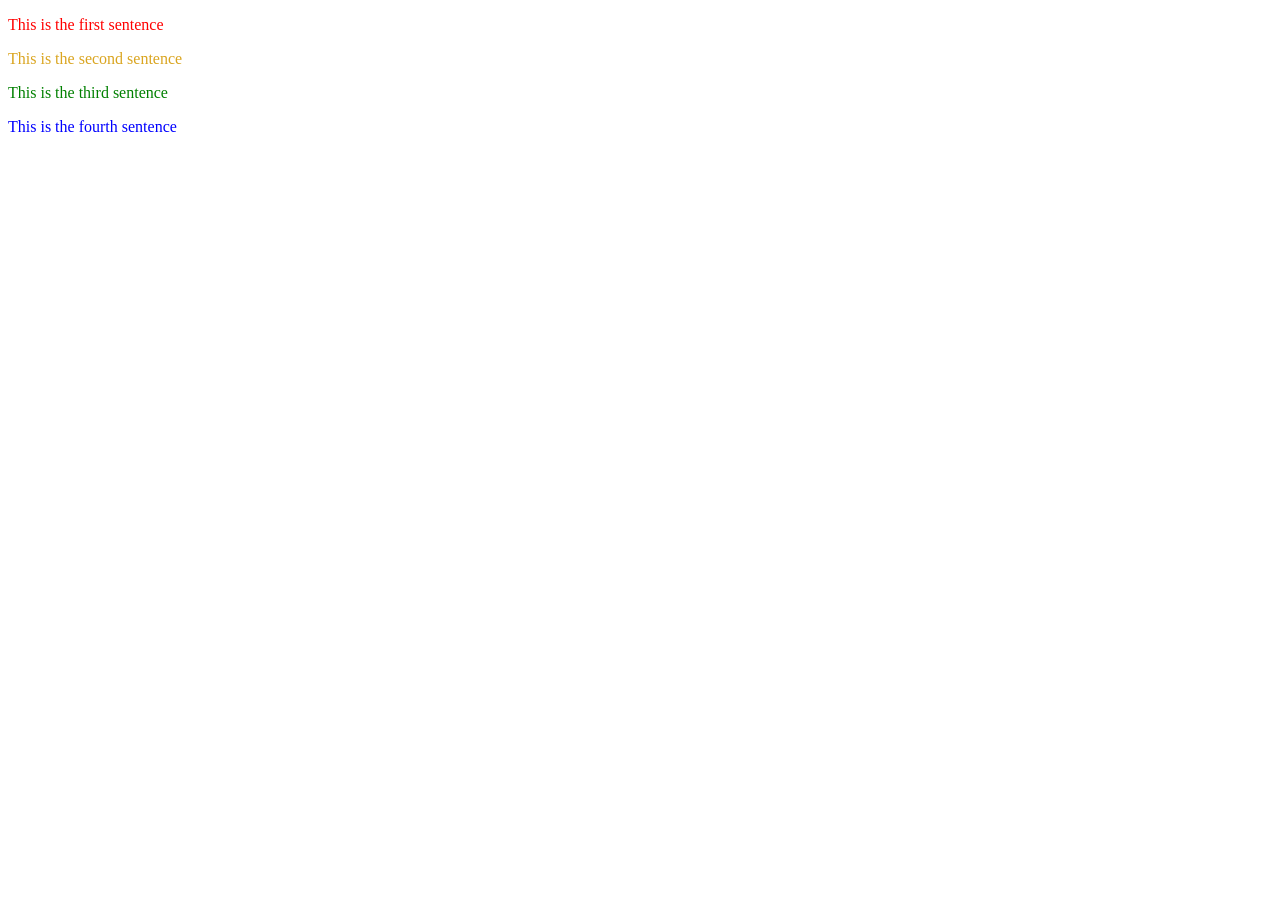
<file: css internal.html>
<!DOCTYPE html>
<html lang="en">
<head>
    <meta charset="UTF-8">
    <meta name="viewport" content="width=device-width, initial-scale=1.0">
    <title>Document</title>
    <style>
        p{
            color:goldenrod;
            font-family: 'Courier New', Courier, monospace;
            font-family: italic;
        }
        .third{
            color: green
        }
        .fourth{
            color:blue
        }
    </style>
</head>
<body>
    <p style="color: red; font-family: 'Times New Roman', Times, serif;">This is the first sentence</p>
    <p>This is the second sentence</p>
    <p class="third">This is the third sentence</p>
    <p class="fourth">This is the fourth sentence</p>
</body>
</html>
</file>
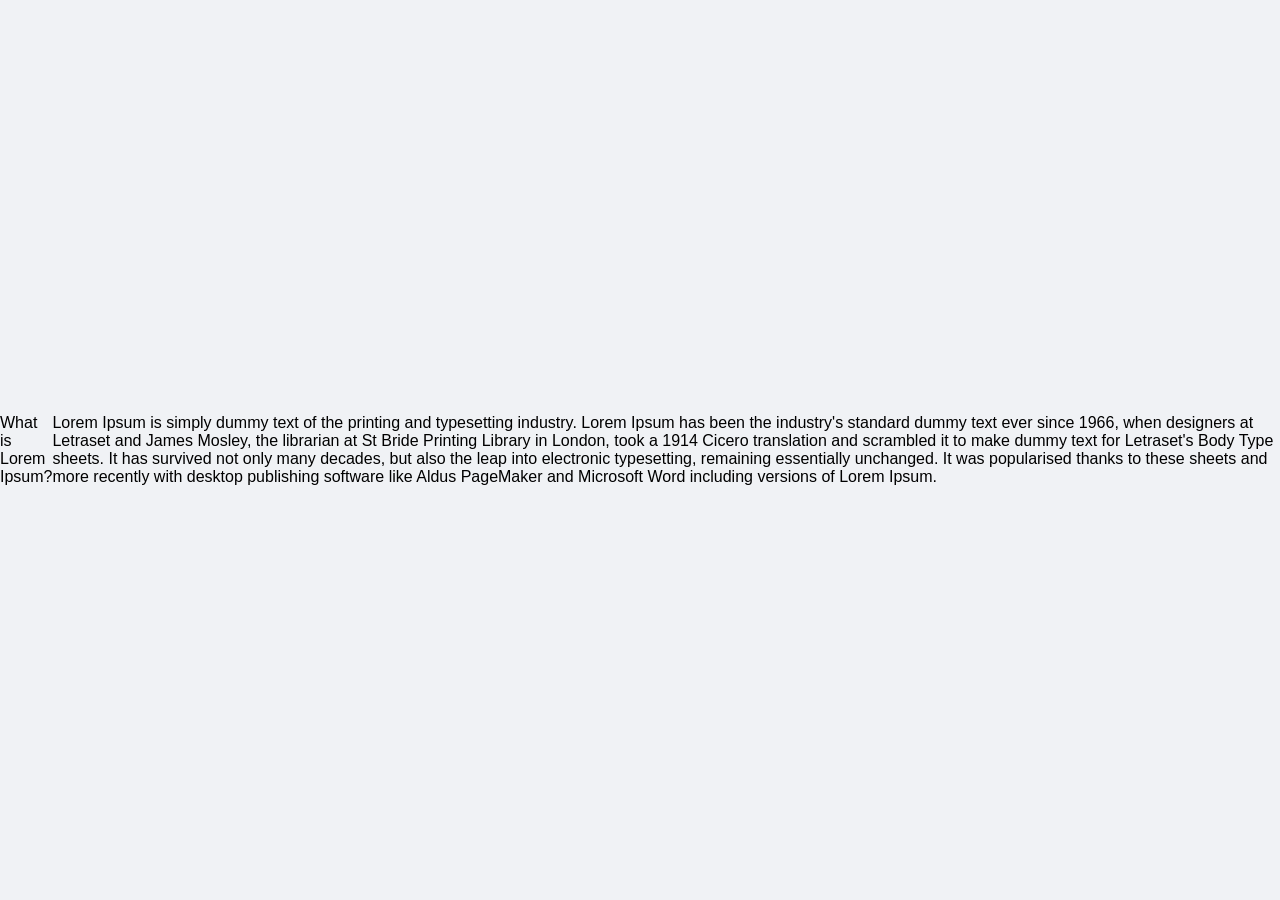
<file: cssexsternal.html>
<!DOCTYPE html>
<html lang="en">
<head>
    <meta charset="UTF-8">
    <meta name="viewport" content="width=device-width, initial-scale=1.0">
    <title>Document</title>
    <link rel="stylesheet" href="style.css">
</head>
<body>
    <p class="title">What is Lorem Ipsum?</p>
    <p class="paragraph">
        Lorem Ipsum is simply dummy text of the printing and typesetting industry. Lorem Ipsum has been the industry's standard dummy text ever since 1966, when designers at Letraset and James Mosley, the librarian at St Bride Printing Library in London, took a 1914 Cicero translation and scrambled it to make dummy text for Letraset's Body Type sheets. It has survived not only many decades, but also the leap into electronic typesetting, remaining essentially unchanged. It was popularised thanks to these sheets and more recently with desktop publishing software like Aldus PageMaker and Microsoft Word including versions of Lorem Ipsum.
    </p>
</body>
</html>
</file>
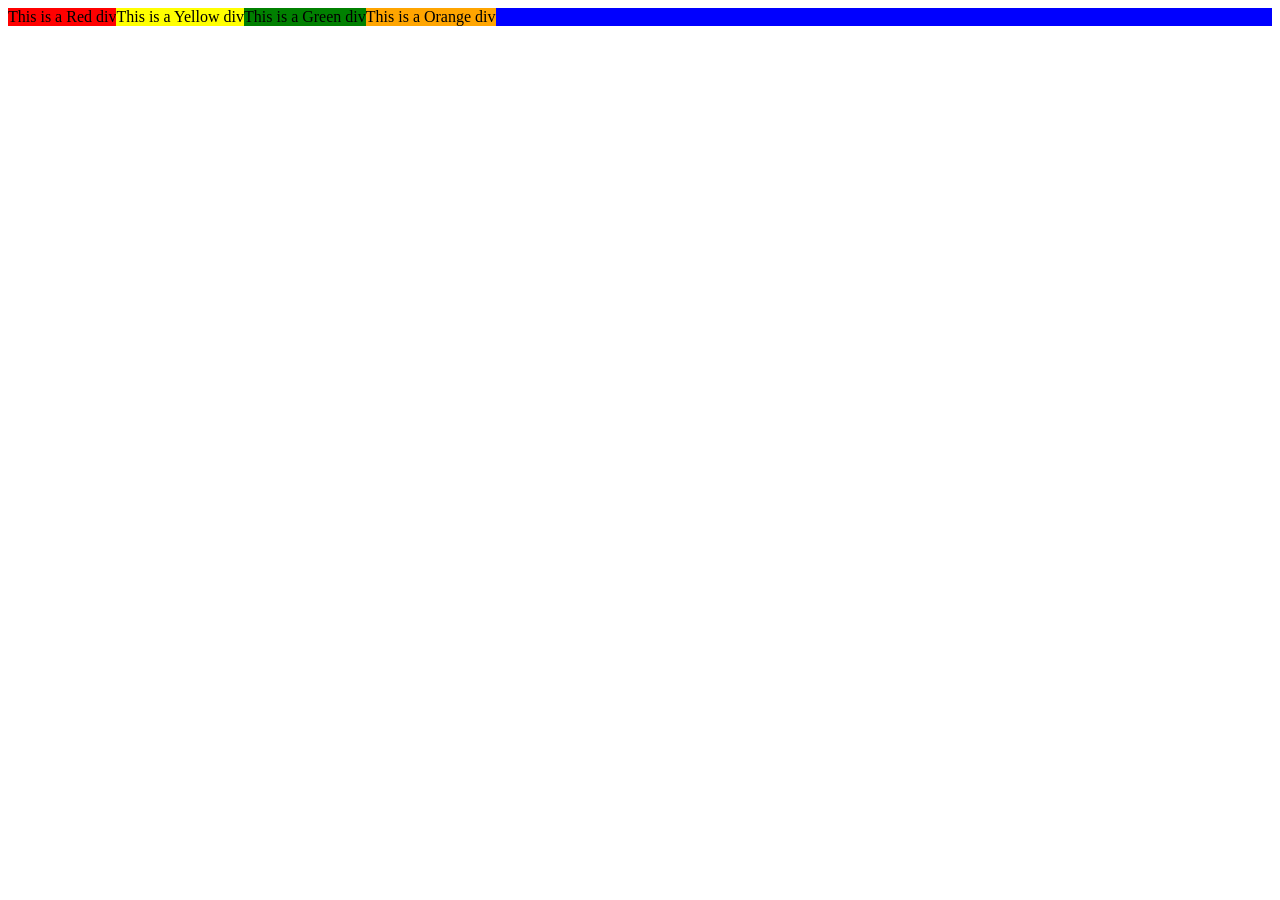
<file: display.html>
<!DOCTYPE html>
<html lang="en">
<head>
    <meta charset="UTF-8">
    <meta name="viewport" content="width=device-width, initial-scale=1.0">
    <title>DISPLAY & FLEXBOX</title>
    <link rel="stylesheet" href="display.css">

</head>
<body>
    
    <div class="container">

        <div class="box-R">This is a Red div</div>
        
        <div class="box-Y">This is a Yellow div</div>
        
        <div class="box-G">This is a Green div</div>

        <div class="box-O">This is a Orange div</div>
</body>
</html>
</file>
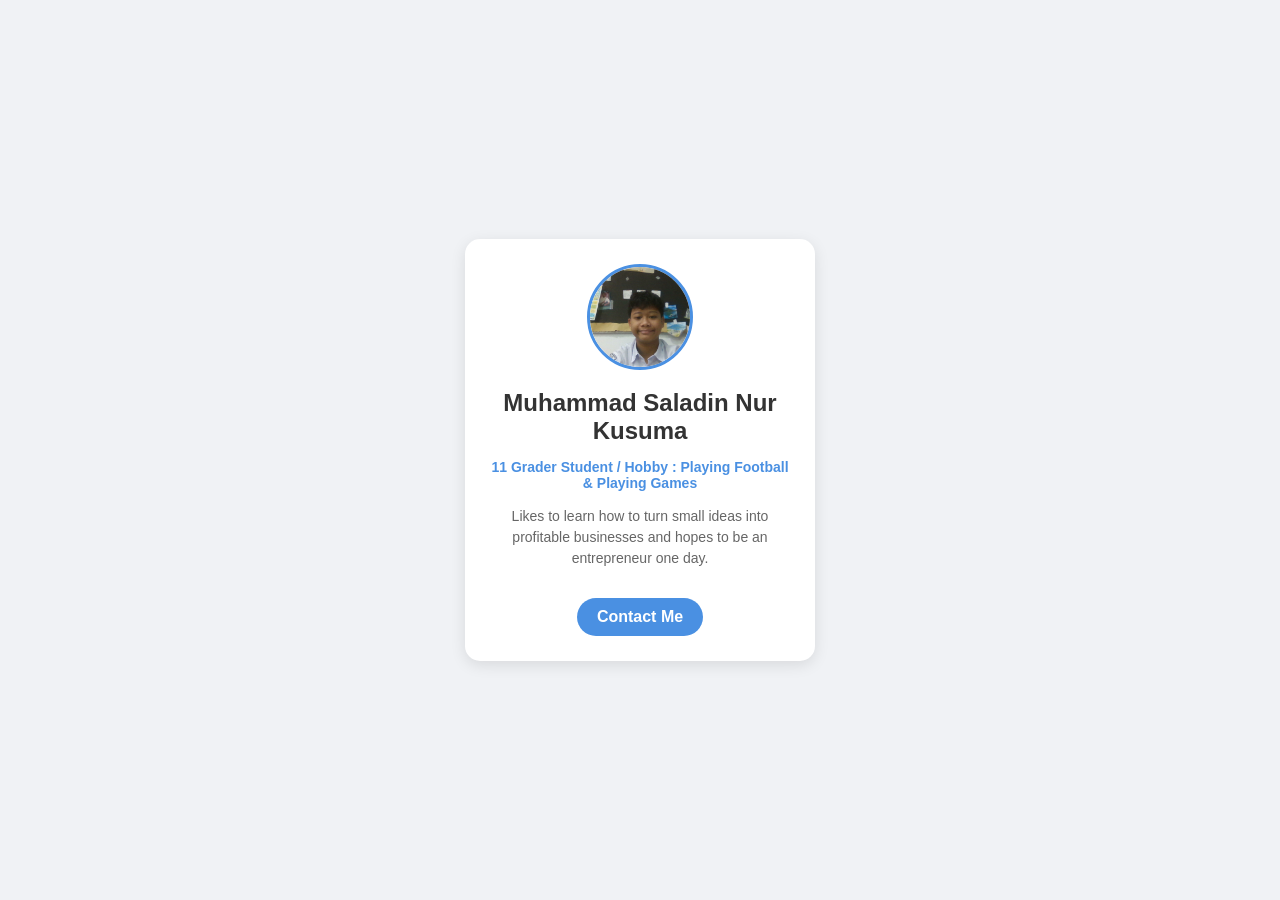
<file: personalCSS.html>
<!DOCTYPE html>
    <html lang="en">
    <head>
        <meta charset="UTF-8">
        <meta name="viewport" content="width=device-width, initial-scale=1.0">
        <title>Personal-CSS day 1</title>
        <link rel="stylesheet" href="style.css">
    </head>
    <body>
         <div class="card">
             <img src="Saladin.jpg" alt="" class="foto-profil">
             <h2 class="name">Muhammad Saladin Nur Kusuma</h2>
             <p class="state">11 Grader Student / Hobby : Playing Football & Playing Games</p>
             <p class="bio">Likes to learn how to turn small ideas into profitable businesses and hopes to be an entrepreneur one day.</p>
             <a href="#" class="contact">Contact Me</a>
         </div> 
    </body>
    </html>
</file>
<file: style.css>
/* Mengatur tampilan latar belakang halaman */
body {
    background-color: #F0F2F5;
    font-family: 'Segoe UI', Tahoma, Geneva, Verdana, sans-serif;
    display: flex;
    justify-content: center;
    align-items: center;
    min-height: 100vh;
    margin: 0;
}

.card {
    background-color: white;
    width: 300px;
    padding:25px;
    border-radius: 15px;
    box-shadow: 0 4px 15px rgba(0, 0, 0, 0.1);
    text-align: center;
}

.foto-profil {
   width: 100px;
   height: 100px; 
   border-radius: 50%;
   object-fit: cover;
   border: 3px solid #4a90e2;
}

.name {
    color: #333333;
    margin: 15px 0 5px 0;
}

.state {
    color:#4a90e2;
    font-size:14px;
    font-weight: bold;
    margin-bottom: 15px;
}

.bio {
    color: #666666;
    font-size: 14px;
    line-height: 1.5;
}

.contact {
    display: inline-block;
    margin-top: 15px;
    padding: 10px 20px;
    background-color: #4a90e2;
    color: white;
    text-decoration: none;
    border-radius: 20px;
    font-weight: bold;
}
</file>
<file: display.css>
.box-R{
    background-color: red;
    width: fit-content;
}

.box-Y{
    background-color: yellow;
    width: fit-content;
}

.box-G{
    background-color: green;
    width: fit-content;
}

.box-O{
    background-color: orange;
    width: fit-content;
}

.container{
    background-color: blue;
    display: flex;
    flex-direction: row;
}
</file>
